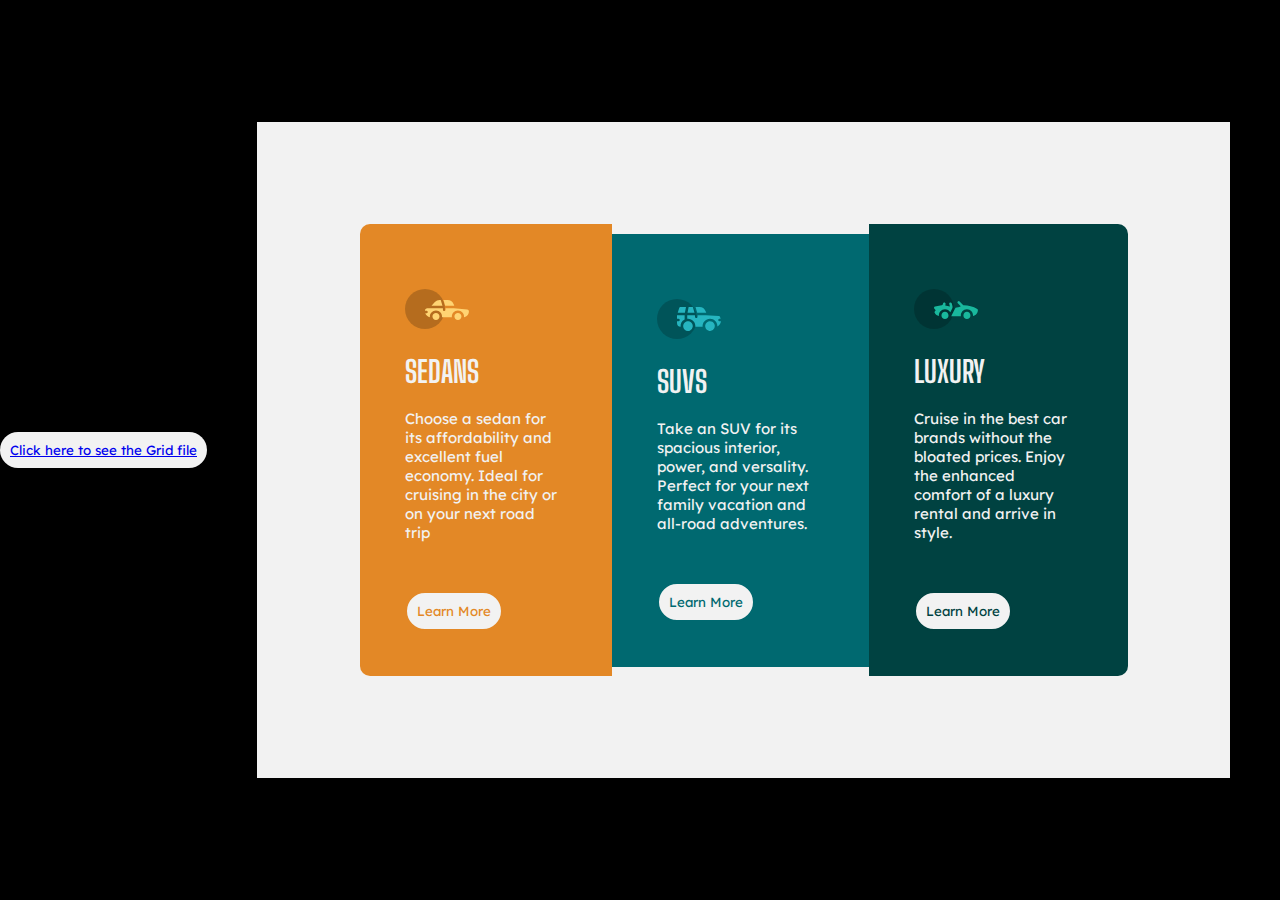
<file: index.html>
<!DOCTYPE html>
<html lang="en">

<head>
    <meta charset="UTF-8">
    <meta http-equiv="X-UA-Compatible" content="IE=edge">
    <meta name="viewport" content="width=device-width, initial-scale=1.0">
    <title>Design by matre</title>
    <link rel="stylesheet" href="index.css">

    <!-- <link href="https://fonts.googleapis.com/css2?family=Lexend+Deca&display=swap" rel="stylesheet">
    
<link href="https://fonts.googleapis.com/css2?family=Big+Shoulders+Display:wght@700&display=swap" rel="stylesheet"> -->

</head>

<body>
    <button type="button" class="extra">
            <a href="grid.html">
                Click here to see the Grid file</a>
        </button>
        <br>
    <main>
        <div class="first">
            <svg width="64" height="40" xmlns="http://www.w3.org/2000/svg">
                <g fill="none" fill-rule="evenodd">
                    <circle fill="#000" opacity=".201" cx="20" cy="20" r="20" />
                    <path
                        d="M52.936 24.11c1.942 0 3.517 1.542 3.517 3.445 0 1.903-1.575 3.445-3.517 3.445s-3.516-1.542-3.516-3.445c0-1.903 1.574-3.445 3.516-3.445zm-21.957 0c1.942 0 3.517 1.542 3.517 3.445 0 1.903-1.575 3.445-3.517 3.445s-3.516-1.542-3.516-3.445c0-1.903 1.574-3.445 3.516-3.445zm6.948-4.848v1.429c0 .716.61 1.293 1.348 1.259a1.295 1.295 0 001.225-1.295v-1.393h8.256l13.483 1.313c.956.093 1.676.881 1.676 1.814 0 2.89-2.126 5.303-4.926 5.819.397-3.557-2.458-6.62-6.053-6.62-3.646 0-6.504 3.14-6.039 6.723h-9.879c.466-3.588-2.397-6.722-6.039-6.722-3.595 0-6.45 3.062-6.052 6.62-2.14-.398-3.916-1.912-4.61-3.931h1.142c.731 0 1.32-.598 1.285-1.322-.033-.678-.629-1.2-1.322-1.2H20v-.251c0-1.274 1.066-2.243 2.306-2.243h15.62zM42.59 11c2.645 0 4.99 1.556 5.972 3.963l.726 1.779H40.17L38.413 11h4.178zm-6.865 0l1.758 5.741H26.505l3.357-3.654A6.502 6.502 0 0134.644 11h1.082z"
                        fill="#FFD473" fill-rule="nonzero" />
                </g>
            </svg>
            <h1>SEDANS</h1>
            <p>Choose a sedan for its affordability
                and excellent fuel economy. Ideal for
                cruising in the city or on your next road trip
            </p>
            <br>
            <button type="button" class="Butt">Learn More</button>
        </div>
        <div class="middle"><svg width="64" height="40" xmlns="http://www.w3.org/2000/svg">
                <g fill="none" fill-rule="evenodd">
                    <circle fill="#000" opacity=".201" cx="20" cy="20" r="20" />
                    <path
                        d="M31.002 22.358c2.917 0 5.18 2.593 4.762 5.506a4.828 4.828 0 01-2.962 3.778 4.797 4.797 0 01-5.3-1.165c-1.188-1.26-1.235-2.613-1.263-2.613-.42-2.924 1.857-5.506 4.763-5.506zm22 0c3.457 0 5.798 3.567 4.41 6.744A4.816 4.816 0 0152.3 31.94a4.826 4.826 0 01-4.06-4.077c-.42-2.915 1.846-5.506 4.762-5.506zm-15.04-6.083v1.462a1.29 1.29 0 001.352 1.29c.693-.033 1.227-.631 1.227-1.326v-1.426h8.3l13.056.716a1.29 1.29 0 011.164.917c.27.895.446 1.477.563 1.87h-1.047c-.694 0-1.291.534-1.324 1.228a1.29 1.29 0 001.288 1.352h1.445c-.164 2.225-1.57 4.193-3.6 5.05.13-4.212-3.255-7.63-7.384-7.63-4.317 0-7.762 3.718-7.358 8.086h-7.285c.43-4.655-3.503-8.531-8.131-8.046v-3.543h7.734zm-10.312 0v4.308a7.4 7.4 0 00-4.006 7.274 3.874 3.874 0 01-3.642-3.864v-1.635h1.46a1.29 1.29 0 000-2.58h-1.461v-3.213l.003-.29h7.646zm14.986-8.196c2.65 0 5 1.592 5.984 4.055l.63 1.579a5.525 5.525 0 01-.065-.004l-.026-.002-.034-.002-.022-.002a4.178 4.178 0 00-.224-.006l-.098-.001h-.039l-.136-.001h-.052l-.326-.001H40.211L38.528 8.08zm-13.632 0l-1.122 5.616h-7.144l1.47-4.71a1.29 1.29 0 011.231-.906h5.565zm6.832 0l1.683 5.615h-7.007l1.121-5.615h4.203z"
                        fill="#26B5C0" fill-rule="nonzero" />
                </g>
            </svg>
            <h1>SUVS</h1>
            <p>
                Take an SUV for its spacious interior,
                power, and versality. Perfect for your next
                family vacation and all-road adventures.
            </p>

            <br>
            <button type="button" class="Butt">Learn More</button>
        </div>
        <div class="last"><svg width="64" height="40" xmlns="http://www.w3.org/2000/svg">
                <g fill="none" fill-rule="evenodd">
                    <circle fill="#000" opacity=".201" cx="20" cy="20" r="20" />
                    <path
                        d="M30.98 22.835c1.941 0 3.516 1.604 3.516 3.583 0 1.978-1.575 3.582-3.517 3.582s-3.516-1.604-3.516-3.582c0-1.979 1.574-3.583 3.516-3.583zm21.956 0c1.942 0 3.517 1.604 3.517 3.583 0 1.978-1.575 3.582-3.517 3.582s-3.516-1.604-3.516-3.582c0-1.979 1.574-3.583 3.516-3.583zm-9.143-10.45a1.27 1.27 0 011.819 0l3.715 3.784c4.444-.115 9.7 1.142 13.964 3.753.387.237.624.664.624 1.124 0 3.006-2.126 5.514-4.926 6.05.397-3.698-2.458-6.882-6.053-6.882-3.646 0-6.504 3.264-6.039 6.99h-9.669c.76-1.544.993-2.026 1.337-2.711l.082-.162c.421-.835 1.056-2.07 2.883-5.65 1.68-.023 3.47-.408 5.247-1.403l-2.984-3.04a1.328 1.328 0 010-1.854zm-7.68 1.064c.683-.2 1.395.202 1.592.898l.749 2.652a3.46 3.46 0 01-.247 2.51l-1.733 3.395-.216.424c-1.07-1.89-3.06-3.114-5.279-3.114-3.595 0-6.45 3.184-6.052 6.885-1.832-.347-3.414-1.537-4.278-3.276a1.331 1.331 0 01.117-1.376l.955-1.303-1.325-1.295c-.751-.735-.376-2.024.64-2.231l6.614-1.346.13-.026c.092-.019.145-.03.157-.031.314-.146 1.07-.591 1.07-1.506 0-.734.592-1.327 1.316-1.31.712.016 1.268.662 1.256 1.388a4.11 4.11 0 01-.348 1.611 22.69 22.69 0 014.7 1.146l-.7-2.473a1.314 1.314 0 01.882-1.622z"
                        fill="#19B89D" fill-rule="nonzero" />
                </g>
            </svg>
            <h1>LUXURY</h1>
            <p>
                Cruise in the best car brands without the bloated
                prices. Enjoy the enhanced comfort of a luxury
                rental and arrive in style.
            </p>
            <br>
            <button type="button" class="Butt">Learn More</button>
        </div>
    </main>
</body>

</html>
</file>
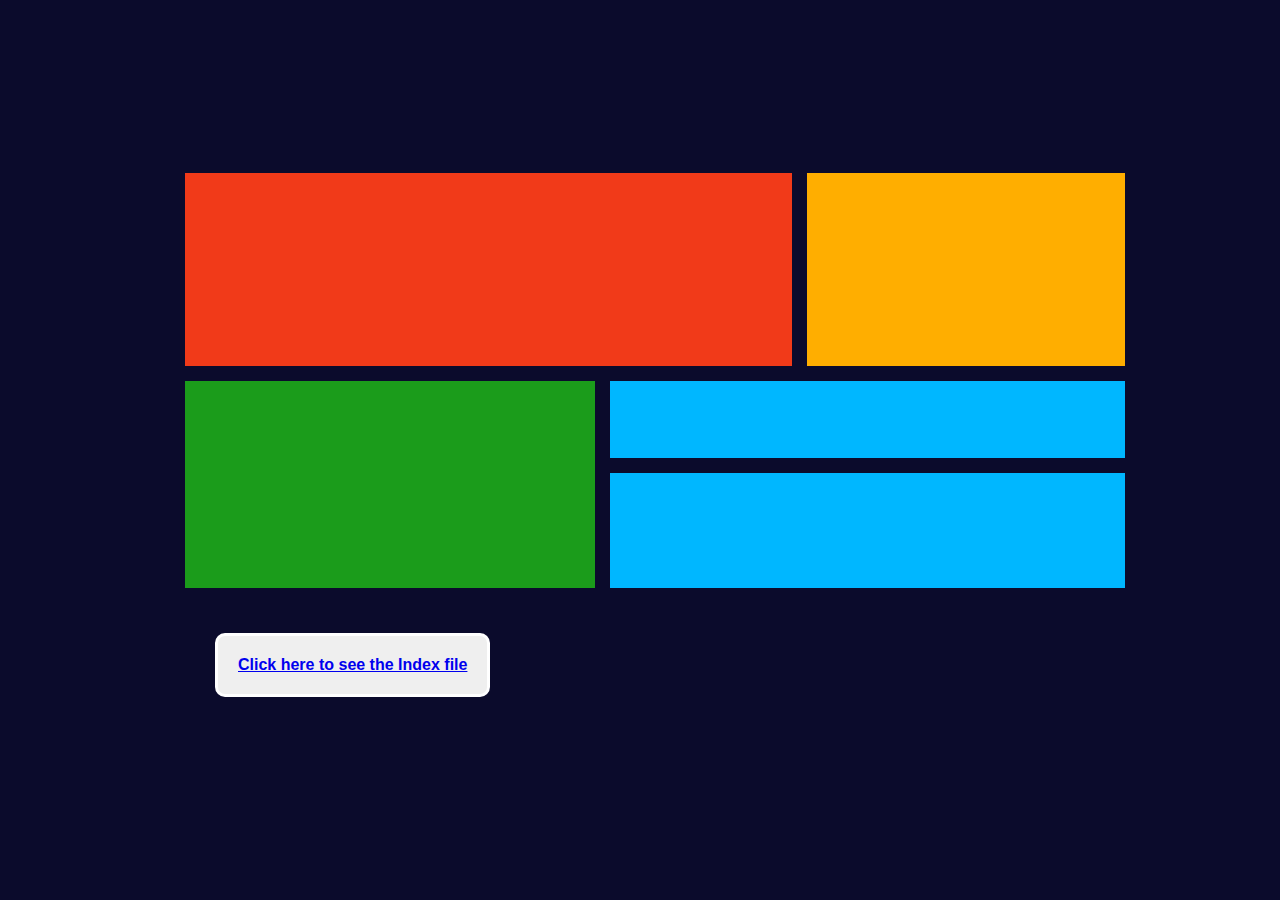
<file: grid.html>
<!DOCTYPE html>
<html lang="en">

<head>
    <meta charset="UTF-8">
    <meta http-equiv="X-UA-Compatible" content="IE=edge">
    <meta name="viewport" content="width=device-width, initial-scale=1.0">
    <title>Design 2 by Matre</title>
    <link rel="stylesheet" href="1b.css">
    <link rel="html" href="index.html">

<body>
    <main>
        <div class="BoxA"></div>
        <div class="BoxB"></div>
        <div class="BoxC"></div>
        <div class="BoxD"></div>
        <div class="BoxE"></div>

        <footer>
            <button type="button" class="extra">
                <a href="index.html">
                    Click here to see the Index file</a>
            </button>
        </footer>
    </main>

    
</body>
</html>
</file>
<file: index.css>
/* *{
    Family: [Lexend Deca](https://fonts.google.com/specimen/Lexend+Deca)
} */
* {
    padding: 0;
    margin: 0;


}
@font-face {
    font-family: Big;
    src: url(BigShouldersDisplay-VariableFont_wght.ttf) 
    format('truetype');
}
@font-face {
    font-family: LexendDeca;
    src: url(LexendDeca-VariableFont_wght.ttf) 
    format('truetype');
}
body {
    background-color: black;
    display: flex;
    place-items: center;
    min-height: 100vh;
    max-width: 1440px;
    height: auto;
    font-family: LexendDeca;
    font-size: 15px;

}

h1,
p {
    color: hsl(0, 0%, 95%);
    text-decoration: none;
}

main {
    background-color: hsl(0, 0%, 95%);
    width: 60%;
    margin: auto;
    justify-content: center;
    align-items: center;
    padding: 8%;
    display: flex;
    height: auto;

}

main div {
    padding: 3em;
}

h1 {
    font-weight: 700;
    padding: 20px 10px 30px auto;
    color: hsl(0, 0%, 95%);
    font-family: Big;
    
}

p {
    padding: 20px 10px 30px 0;
    font-family:LexendDeca;
    font-display: none;
    font: lighter;
    
}

button {
    font-family:LexendDeca;
}

.first {
    background-color: hsl(31, 77%, 52%);
    border-radius: 10px 0 0 10px;
}

.first h1 {
    font-weight: 700;
}

.first button {
    color: hsl(31, 77%, 52%);
    border: 2px solid hsl(31, 77%, 52%);
}

.first svg {
    padding:20px 0;
}

.first button:hover {
    color: hsl(0, 0%, 95%);
    background-color: hsl(31, 77%, 52%);
    border: 2px solid #f2f2f2;

}

.middle {
    background-color: hsl(184, 100%, 22%);

}

.middle svg {
    padding:20px 0;
}

.middle button {
    color: hsl(184, 100%, 22%);
    border: 2px solid hsl(184, 100%, 22%);
}

.middle button:hover {
    color: hsl(0, 0%, 95%);
    background-color: hsl(184, 100%, 22%);
    border: 2px solid #f2f2f2;
    

}

.last {
    background-color: hsl(179, 100%, 13%);
    border-radius: 0 10px 10px 0;
}

.last svg {
    padding:20px 0;
}

.last button {
    color: hsl(179, 100%, 13%);
    border: 2px solid hsl(179, 100%, 13%);
}

.last button:hover {
    background-color: hsl(179, 100%, 13%);
    color: hsl(0, 0%, 95%);
    border: 2px solid #f2f2f2;
}

button {
    padding: 10px;
    border-radius: 30px;
    border: none;
    background-color: hsl(0, 0%, 95%);

}

@media screen and (max-width: 560px) {
    main {
        display: block;
        flex-grow: 1;
    
    }

    .first {
        border-radius: 10px 10px 0 0;
        padding: 70px;
    }
    .middle{
        padding: 70px;
    }

    .last {

        border-radius: 0 0 10px 10px;
        padding: 70px;
    }
}
</file>
<file: 1b.css>
*{
    margin: 0;
    padding: 0;

}
body{
    background-color: #0b0b2c;
    display: flex;
    place-items: center;
    min-height: 100vh;

}
main{
    background-color: #0b0b2c;
    display: grid;
    width:910px;
    height: 554px;
    grid-template-areas:
    'A A B'
    'C D D'
    'C E E'
     ;
    grid-template-columns: 45% 20% 35%;
    grid-template-rows: 1fr 0.4fr 0.6fr;
    gap: 15px;
    margin: auto;
    
    
}
.BoxA{
    background-color:#f13a19 ;
    grid-area: A;
}
.BoxB{
    background-color: #ffae00;
    grid-area: B;
}
.BoxC{
    background-color: #1b9c1b;
    grid-area: C;
}
.BoxD{
    background-color: #00b7ff;
    grid-area: D;
}
.BoxE{
    background-color: #00b7ff;
    grid-area: E;
}
.extra{
    padding: 20px;
    margin: 30px;
    border-radius: 10px;
    color: #0b0b2c;
    font-weight: bolder;
    font-size: 1em;
    border: 3px solid white;
}
@media screen and (max-width: 1000px) {
    main{
        margin: 50px;
        flex-grow: 1;
    }
    .extra{
        flex-grow: 1;
        flex-wrap: nowrap;
        width: 100%;
    }
}
</file>
